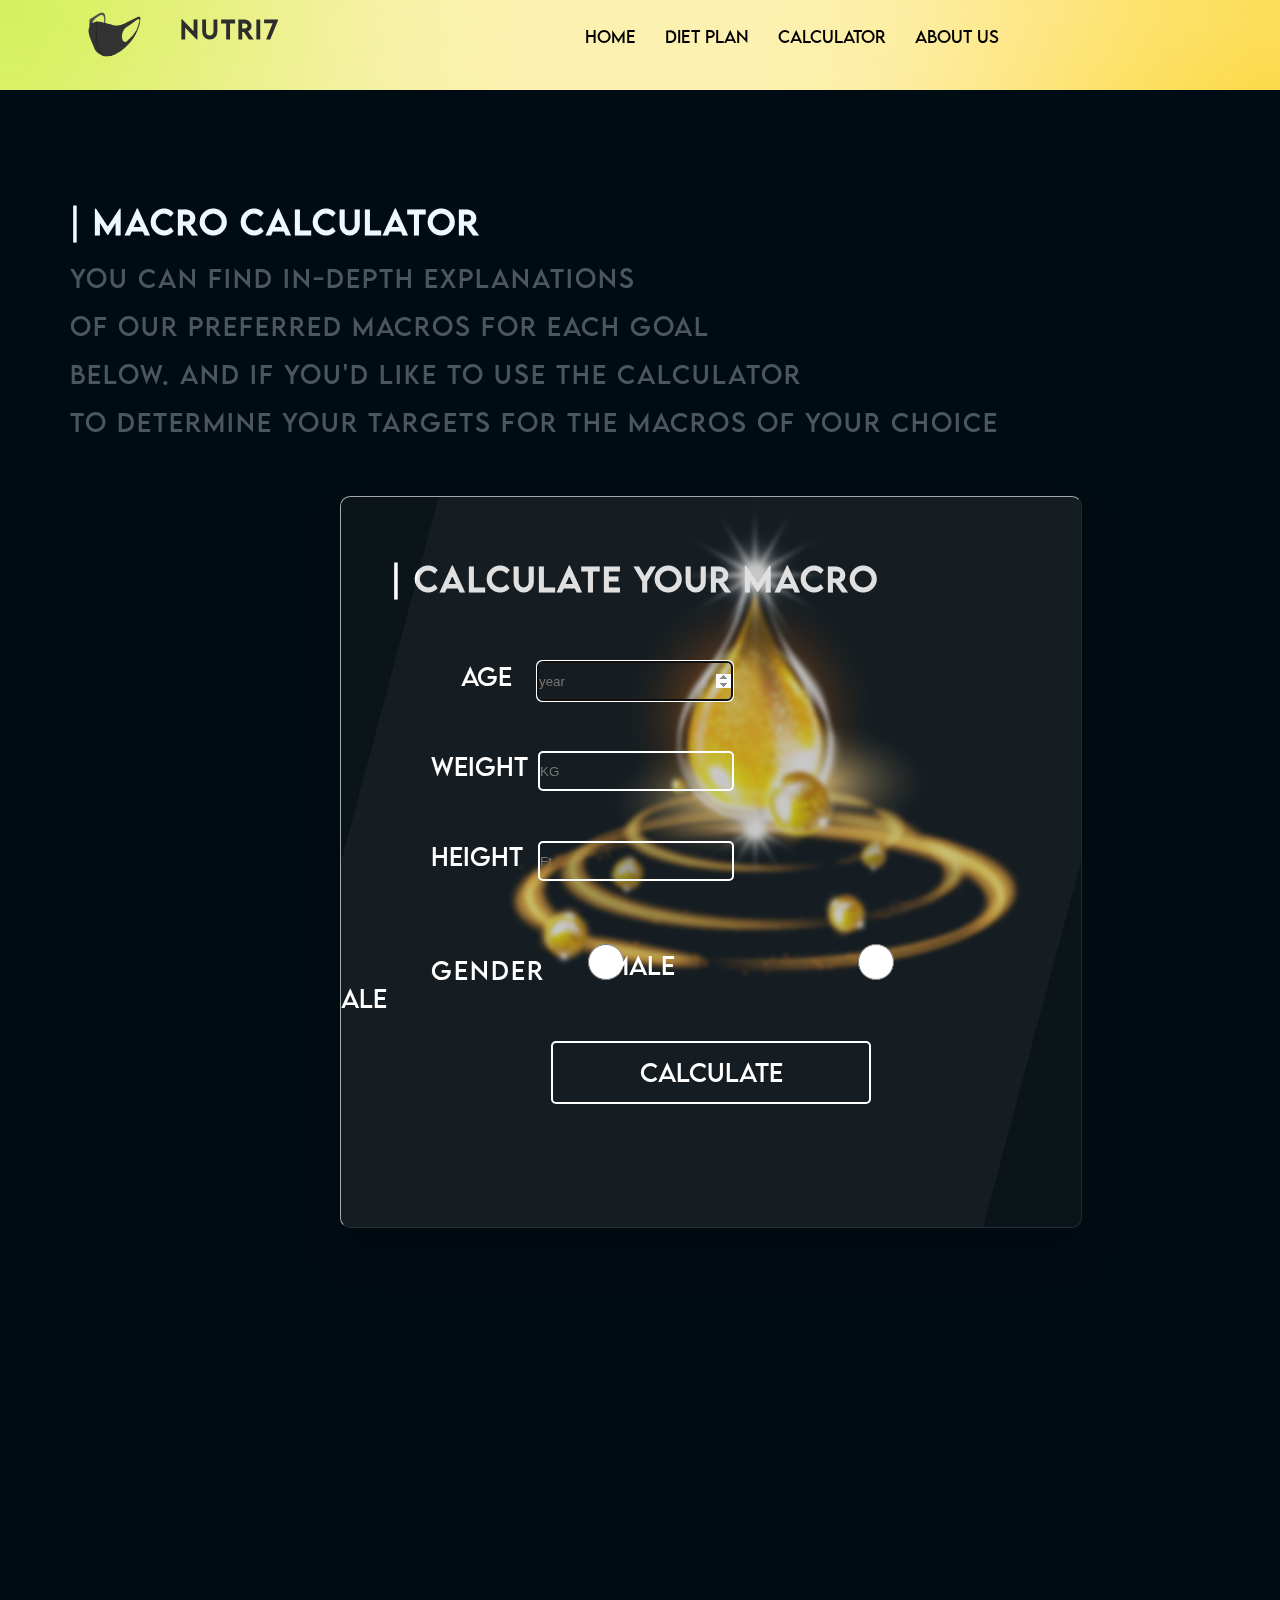
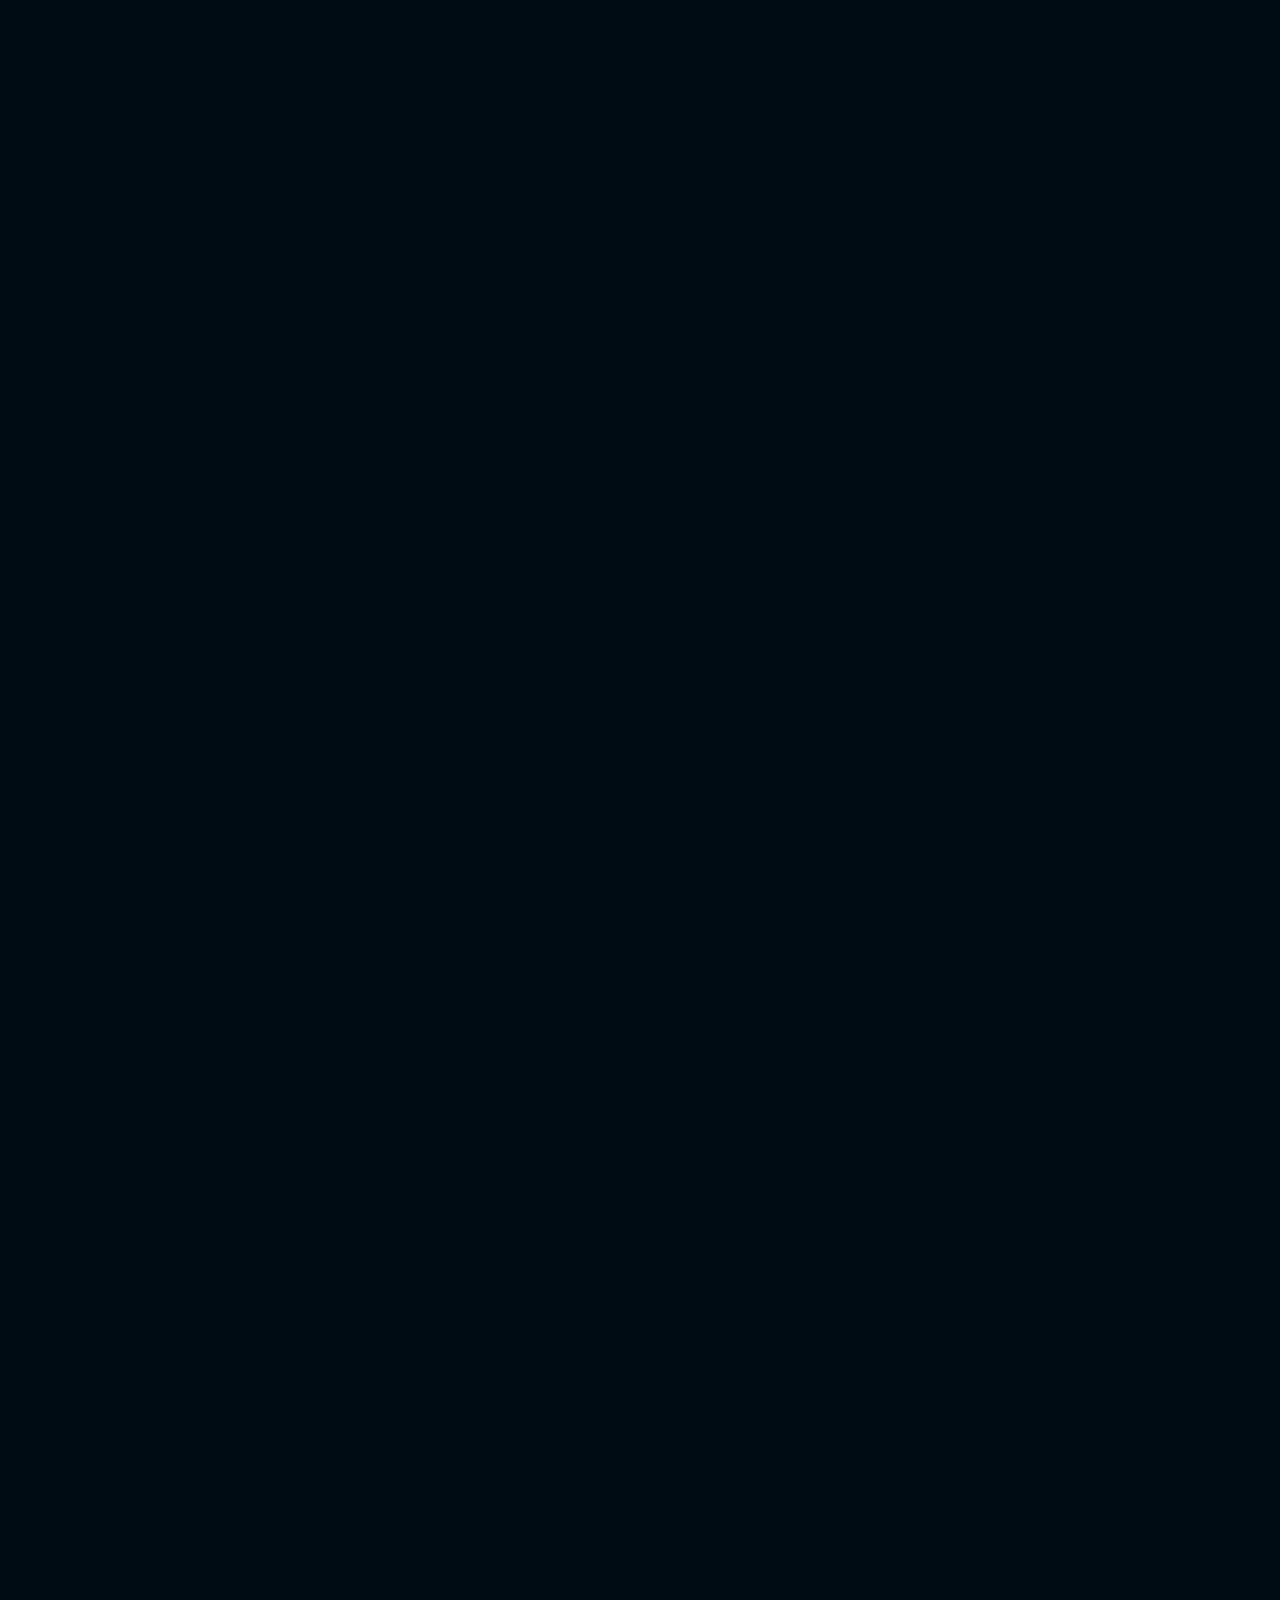
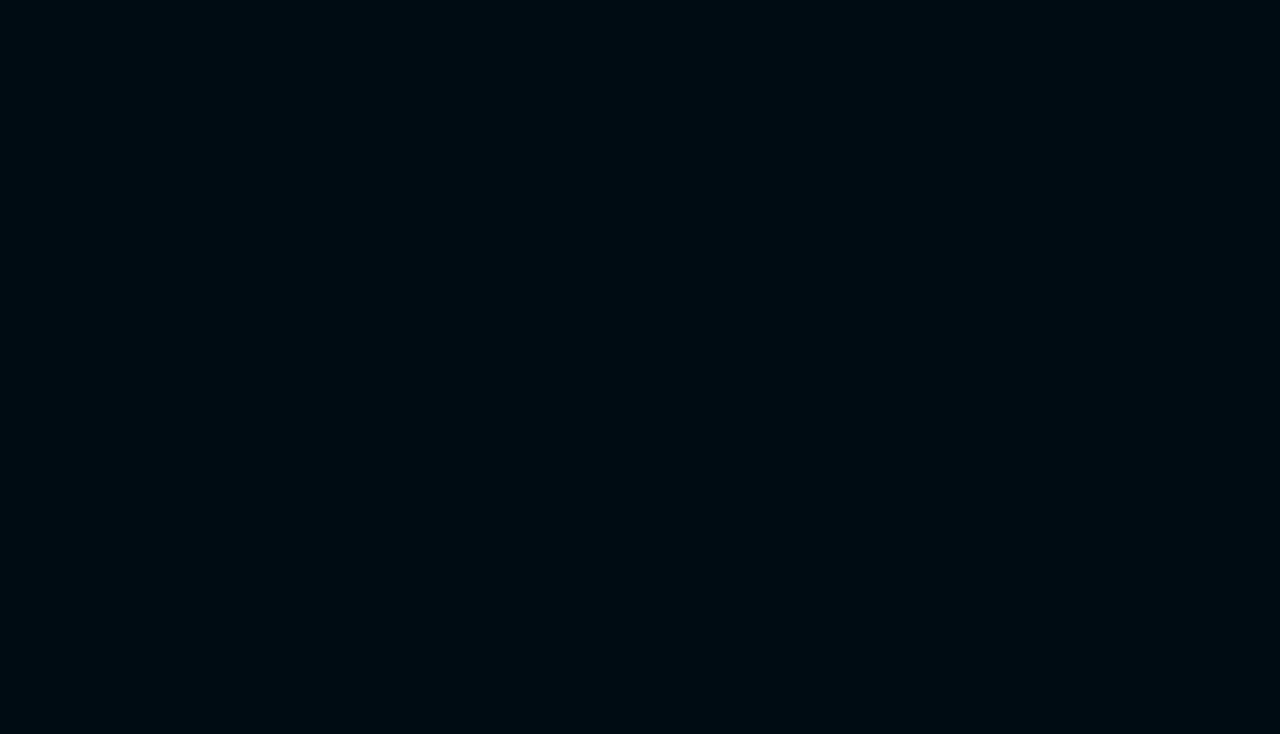
<file: macro.html>
<!DOCTYPE html>
<html lang="en">
<head>
    <meta charset="UTF-8">
    <meta http-equiv="X-UA-Compatible" content="IE=edge">
    <meta name="viewport" content="width=device-width, initial-scale=1.0">
    <link rel="stylesheet" href="https://cdnjs.cloudflare.com/ajax/libs/font-awesome/6.1.2/css/all.min.css" integrity="sha512-1sCRPdkRXhBV2PBLUdRb4tMg1w2YPf37qatUFeS7zlBy7jJI8Lf4VHwWfZZfpXtYSLy85pkm9GaYVYMfw5BC1A==" crossorigin="anonymous" referrerpolicy="no-referrer" />
    <link href="https://unpkg.com/aos@2.3.1/dist/aos.css" rel="stylesheet">
    <link rel="stylesheet" href="macro.css">
    <title>Macro Calculator</title>
</head>
<body>
    <nav>
        <div class="logo"data-aos="fade-in">
            <img src="mask.png" width="69px">
            <h1>
                NUTRI7
            </h1>
        </div>
        <div class="navbar"data-aos="fade-in">
            <ul>
                <li><a href="index.html" target="_blank">Home</a></li>
                <li><a href="#">DIET plan</a></li>
                <li><a href="index.html"target="_top">calculator</a></li>
                <li><a href="#"target="_top">About us</a></li>
            </ul>
        </div>
    </nav>

<div class="macro">
<div class="content1"data-aos="fade-right">
 <h1>| Macro Calculator</h1>
 <p>You can find in-depth explanations<br>
    of our preferred macros for each goal<br>
    below. And if you'd like to use the calculator<br>
    to determine your targets for the macros of your choice</p>
</div>
<div class="cal"data-aos="fade-in">
 <img src="macro.png" width="600px">
<div class="container">
 <h2>| Calculate Your Macro</h2>
<div class="inputbox">
<div class="text1">
 <span>AGE</span>
 <input type="number" placeholder="year" autofocus id="age">
</div>
<div class="text2">
 <span>Weight</span>
 <input type="number" placeholder="KG" id="weight">
</div>
<div class="text3">
 <span>Height</span>
 <input type="number" placeholder="Ft" id="height">
</div>
 <br><br><br>
 <div class="text4">
    <span>Gender</span>
    <input type="radio" id="male" name="gender">
    <label>MALE</label>
    <input type="radio" id="female" name="gender">
    <label>FEMALE</label>
    </div>

<div class="submit">
 <br>
 <input type="submit" value="Calculate" id="calculate">
 <span></span>
</div>
</div>
</div>
</div>
<!--macro content2nd-->
<div class="content2"data-aos="fade-right">
 <img src="food.jpg" width="50%">
 <img src="gradient.jpg" width="60%" id="gradi">
 <h1>| MACROS<br>
     what are macros and<br>
     why should we counting them.
 </h1>
 <p>Well, “macro” is short for<br>
    micronutrient.What's a<br>
    micronutrient? They're the<br>
    three categories of nutrients<br>
    you eat the most and provide<br>
    you with most of your energy:<br>
    protein,carbohydrates and fat.
 </p>
</div>
<!--macro content3rd-->
<div class="content3"data-aos="fade-left">
<div class="box" >
 <img src="content3.jpg" width="50%">
 <img src="gradient.jpg" width="60%" id="gradie">
</div>
<div class="macross" >
 <h1>|What AreTheMacros</h1>
 
<div class="carbs">
<div class="card">
<div class="percent" style="--clr:#fbde5f;--num:55;">
<div class="dot"></div>
 <svg>
 <circle cx="70" cy="70" r="70"></circle>
 <circle cx="70" cy="70" r="70"></circle>
 </svg>
<div class="number">
 <h2>55<Span>%</Span></h2>
 <p id="1">carbs </p>
</div>
</div>
</div>
<div class="card">
<div class="percent" style="--clr:hsl(49, 73%, 78%);--num:35;">
<div class="dot"></div>
 <svg>
 <circle cx="70" cy="70" r="70"></circle>
 <circle cx="70" cy="70" r="70"></circle>
 </svg>
<div class="number">
 <h2>35<Span>%</Span></h2>
 <p class="ft">Fat</p>
</div>
</div>
</div>
<div class="card">
<div class="percent" style="--clr:#ebfa86;--num:45;">
<div class="dot"></div>
 <svg>
 <circle cx="70" cy="70" r="70"></circle>
 <circle cx="70" cy="70" r="70"></circle>
 </svg>
<div class="number">
 <h2>45<Span>%</Span></h2>
 <p id="3">Protein</p>
</div>
</div>
</div>
</div>
</div>
</div>
<!--macro results-->
<div class="output"data-aos="zoom-in">
 <img src="gradient.jpg" width="100%">
 <h1>| Here your Macro Result</h1>
<div class="glass">
<div class="carb">
 <h2>| CARBS</h2>
 <img src="carbs.png" >
 <p id="carb-result"></p>
</div>
</div>
<div class="glass">
<div class="protein">
 <h2>| protein</h2>
 <img src="protein.png">
 <p id="protien-result"></p>
</div>
</div>
<div class="glass">
<div class="fat">
 <h2>| Fat</h2>
 <img src="fat.png">
 <p id="fat-result"></p>
</div>
</div>
</div>
</div>
<!--footer-->
<footer data-aos="fade-up">
 <img src="ftr.jpg" width="100%">
<div class="ftr">
<div class="nutrii7">
 <h1>| NUTRI7</h1>
 <p>it helps design<br>
    your lifestyle</p>
<div class="social">
  <a href="#"><i class="fa-brands fa-instagram"></i></a>
  <a href="#"><i class="fa-brands fa-whatsapp"></i></a>
  <a href="#"><i class="fa-regular fa-envelope"></i></a>
</div>
</div>
<div class="quicklink">
 <h1>| Quicklink</h1>
 <ul>
  <li>> About us</li>
  <li>> Classes</li>
  <li>> Our history</li>
  <li>> FAQ</li>
 </ul>
</div>
<div class="ourservices">
 <h1>| our services</h1>
 <ul>
  <li> > Personalized nutrition</li>
  <li> > Balance Body & Mind</li>
  <li> > Fitness performance</li>
  <li> > Weight loss programme</li>
 </ul>
</div>
<div class="contactus">
 <h1>| contact us</h1>
 <ul>
  <li> the trplicane,chennai</li>
  <li> 9678 46750</li>
  <li> info@madboy.com</li>
 </ul>
</div>
</div>
</footer>
<script src="https://unpkg.com/aos@2.3.1/dist/aos.js"></script>
<script>
    AOS.init();
</script>
<script src="macro.js"></script>
</body>
</html>
</file>
<file: macro.css>
@font-face {
    font-family: lemon;
    src: url(lemon.otf);
}
*{
    margin: 0;
    padding: 0;   
}
body{
    background-color: rgb(0, 12, 19);
    height: fit-content;
}
nav{
    width: 100%;
    height: 10vh;
    background:url(gradient.jpg);
    background-repeat: no-repeat;
    background-size: cover;
}
.navbar{
    position: relative;
    right: -560px;
    top: -80px;
    display: flex;
    width: fit-content;
}
.navbar ul li {
    display: inline-block;
    margin-left: 25px;
}
.navbar ul li a{
    text-decoration: none;
    font-family: lemon;
    font-size: 1rem;
    color: black;
    position: relative;
}
.navbar ul li a::after{
    content: '';
    position: absolute;
    bottom: -5px;
    left:0;
    right: 100%;
    height: 3px;
    background-color: black;
  }
  .navbar ul li a:hover::after{
   left: 0;
   right: 0;
   transition:1s ;  
  }
.logo{
    width:fit-content;
    height:fit-content;
}
.logo img{
    position: relative;
    right: -80px;
}
.logo h1{
    position: relative;
    top: -60px;
    right: -180px;
    font-family: lemon;
    font-size: 1.5rem;
    letter-spacing: 2px;
    color: rgb(45, 45, 45);
}
.macro{
    width: 100%;
    height: 2800px;
}
.content1{
    position: relative;
    right: -70px;
    top: 100px;
}
.content1 h1{
    color: aliceblue;
    font-size: 2rem;
    font-family: lemon;
    letter-spacing: 2px;
    line-height: 2;
    text-align: left;
    width: fit-content;
}
.content1 p{
    font-size: 1.5rem;
    color: rgba(240, 248, 255, 0.318);
    font-family: lemon;
    letter-spacing: 2px;
    line-height: 2;
    width: fit-content;
}
.cal{
    position: relative;
}
.cal img{
    position:absolute;
    top: 100px;
    margin-left: 450px;
}
.container{
    position:relative;
    top: 150px;
    left: 340px;
    width: 50vw;
    height: 70vh;
    padding:50px;
    background: rgba(61, 61, 61, 0.162);
    box-shadow: 0 25px 45px rgba(0,0,0,0.1);
    border: 1px solid  rgba(255, 255, 255, 0.644);
    border-right: 1px solid rgba(255,255,255,0.1);
    border-bottom: 1px solid rgba(255,255,255,0.1);
    border-radius: 10px;
    overflow: hidden;
    backdrop-filter: blur(2px); 
}
.container::before{
    content: '';
    position: absolute;
    top: 0;
    left: 0;
    width: 100%;
    height: 100%;
    background: rgba(77, 77, 77, 0.173);
    pointer-events:none;
    transform: skewX(-15deg);
}
.container h2{
    font-size: 2rem;
    font-family: lemon;
    letter-spacing: 2px;
    line-height: 2;
    color: white;
}
.container .inputbox{
    position: relative;
    width: 100%;
    height: 20vh;
    color: white;
    font-family: lemon;
}
.inputbox input:hover{
    color: rgb(255, 255, 255);
    background-color: rgb(98, 97, 97);
}
.inputbox .text1 input{
   position: relative;
    left: 20px;
    margin-top: 50px;
    width: 30%;
    height: 4vh;
    border-radius: 5px;
    background-color: transparent;
    border: 2px solid white;
    line-height: 2;
}
.text1 span{
    font-size: 1.5rem;
    margin-left: 70px;
}
.inputbox .text2 input{
  position: relative;
  left: 25px;
    margin-top: 50px;
    width: 30%;
    height: 4vh;
    border-radius: 5px;
    background-color: transparent;
    border: 2px solid white;
    line-height: 2;
}
.text2 span{
    position: relative;
right: -20px;
    font-size: 1.5rem;
    margin-left: 20px;
}
.inputbox .text3 input{
   position: relative;
   left: 30px;
    margin-top: 50px;
    width: 30%;
    height: 4vh;
    border-radius: 5px;
    background-color: transparent;
    border: 2px solid white;
    line-height: 2;
}
.text3 span{
    position: relative;
right: -20px;
    font-size: 1.5rem;
    margin-left: 20px;
}
.inputbox .text4 input{
    width: 30%;
    height: 4vh;
    background-color: transparent;
    border: 2px solid white;
    line-height: 2;
}
.text4 span{
position: relative;
right: -40px;
    font-size: 1.5rem;
    letter-spacing: 2px;
}
.text4 label{
    position: relative;
    left: -100px;
    top: -5px;
    font-size: 1.5rem;
}
.submit input{
    position: absolute;
    left: 160px;
    width: 50%;
    height:7vh ;
    border-radius: 5px;
    border: 2px solid white;
    background-color: transparent;
    color: white;
    font-size: 1.5rem;
    font-family: lemon;
}
.submit input:hover{
    background-color: grey;
    color: rgb(251, 229, 139);
}
.content2{
    position: relative;
    bottom: -450px;  
}
.content2 img{
    position: relative;
    top: -110px;
}
.content2 #gradi{
    position: relative;
    top: -650px;
    width: 52%;
    height: 70vh;
    z-index: -1;
}
.content2 h1{
    width: fit-content;
    position: relative;
    top: -1160px;
    left: 850px;
    font-family: lemon;
    font-size: 2rem;
    color: white;
    line-height: 2;
}
.content2 p{
    position: absolute;
    bottom: 810px;
    right:10px;
    font-size: 2rem;
    font-family: lemon;
    letter-spacing: 2px;
    line-height: 1.5;
    color: grey;
}
.content3{
    display: flex;
    justify-content: space-between;
}
.box{
    order: 2;
}
.macross{
    order: 1;
}
.carbs{
    position: relative;
    right: -50px;
    display: flex;
    justify-content: center;
    align-items: center;
    gap: 40px;
}
.carbs .card{
    position: relative;
    width: 200px;
    height: 150px;
    background: rgba(50, 50, 50, 0.773);
    display: flex;
    justify-content: center;
    align-items: center;
}
.carbs .percent{
    position: relative;
    width: 150px;
    height: 150px;
}
.carbs .percent svg{
    position: relative;
    width: 100%;
    height: 100%;
    transform: rotate(270deg);
}
.carbs .percent svg circle{
    width: 100%;
    height: 100%;
    fill: transparent;
    stroke-width:2;
    stroke: #191919;
    transform: translate(5px,5px);
}
.carbs .percent svg circle:nth-child(2){
    stroke: var(--clr);
    stroke-dasharray: 440;
    stroke-dashoffset: calc(440 - (440 * var(--num)) / 100);
    animation: fadeIn 1s linear forwards;
    animation-delay: 1.5s;
    opacity: 0;
}
@keyframes fadeIn{
    0%{
        opacity: 0;
    }
    100%{
        opacity: 1;
    }
}
.dot{
    position: absolute;
    inset: 5px;
    z-index: 10;
    transform:rotate(calc(3.6deg * var(--num))) ;
    /*360deg/ 100 = 3.6 */
    animation: animateDot 2s linear forwards;
}
@keyframes animateDot{
    0%
    {
        transform: rotate(0deg);
    }
    100%
    {
        transform: rotate(calc(3.6deg * var(--num))); 
}
}
.dot::before{
    content: '';
    position: absolute;
    top: -5px;
    left: 50%;
    transform: translateX(-50%);
    width: 10px;
    height: 10px;
    border-radius: 50%;
    background: var(--clr);
    box-shadow: 0 0 10px var(--clr),
    0 0 30px var(--clr);
}
.number{
    position: absolute;
    inset: 0;
    display: flex;
    justify-content: center;
    align-items: center;
    flex-direction: column;
    animation: fadeIn 1s linear forwards;
    animation-delay: 1s;
    opacity: 0;
}
.number h2{
    display: flex;
    justify-content: center;
    align-items: center;
    color: wheat;
    font-size: 2rem;
    font-family: lemon;
    font-weight: 100;
    letter-spacing: 2px;
}
.number h2 span{
    font-weight: 300;
    color: white;
    font-size: 1rem;
}
.number p{
    position: relative;
    left: -10px;
    font-weight: 300;
    font-size: 0.75em;
    line-height: 2px;
    text-transform: uppercase;
    color: rgba(255, 255, 255, 0.75);
    margin-bottom: -650px;  
}
.content3 img{
    position: relative;
    top: -160px;
    right: -150px;
    width: 700px;
}
.content3 #gradie{
    position: relative;
    top: -660px;
    right: -120px;
    width: 87%;
    height: 65vh;
    z-index: -1;
}
.content3 h1{
    position: relative;
    top: -190px;
    right: -190px;
    width: 130px;
    font-family: lemon;
    font-size: 2rem;
    color: white;
    line-height: 2;
    letter-spacing: 2px;
}
.content3 p{
    position: absolute;
    bottom: 830px;
    right:10px;
    font-size: 2rem;
    font-family: lemon;
    letter-spacing: 2px;
    line-height: 1.5;
}
.output{
    position: relative;
    top: -500px;
    display: flex;
    justify-content: center;
    align-items: center;
    max-width: 1500px;
    flex-wrap: wrap;
    z-index: 1;
}
.output img{
    position:absolute;
    height: 50vh;
    right: -10px;
}
.output h1{
    position: absolute;
    left: 500px;
    top: 120px;
    font-family: lemon;
    font-size: 2rem;
    letter-spacing: 2px;
}
.output .glass{
    position: relative;
  top: 190px;
  right: -10px;
  width: 350px;
  height: 450px;
  margin: 30px;
  box-shadow: 20px 20px 50px rgba(0, 0,0, 0.5);
  border-radius: 5px;
  background: rgba(2, 2, 2, 0.1);
  overflow: hidden;
  display: flex;
  justify-content: center;
  align-items: center;
  border-top: 1px solid rgba(12, 12, 12, 0.5);
  border-left: 1px solid rgba(17, 17, 17, 0.4);
  backdrop-filter: blur(5px);
  z-index: 1;
  
}
.output .glass .carb{
    padding: 20px;
    text-align: center;
    transition: 0.5s;  
}
.output .glass .carb h2{
  position: absolute;
  bottom: 350px;
  left: 80px;
  font-size: 2rem;
  pointer-events: none;
  letter-spacing: 3px;
  line-height: 2;
  color: rgb(60, 60, 60);
  font-family: lemon;
  z-index: 1;
}
.output .glass .carb p{
    font-family: lemon;
    font-size: 1.5rem;
    color: white;
    line-height: 2;
    letter-spacing: 2px;
}
.output .glass .carb img{
    position: relative;
    width: 90%;
    height: 30%;
    top: -10px;
}
.output .glass .protein{
    padding: 20px;
    text-align: center;
    transition: 0.5s;  
}
.output .glass .protein h2{
  position: absolute;
  bottom: 350px;
  left: 80px;
  font-size: 2rem;
  pointer-events: none;
  letter-spacing: 3px;
  line-height: 2;
  color: rgb(51, 51, 51);
  font-family: lemon;
  z-index: 1;
}
.output .glass .protein p{
    font-family: lemon;
    font-size: 1.5rem;
    color: white;
    line-height: 2;
    letter-spacing: 2px;
}
.output .glass .protein img{
    position: relative;
    width: 60%;
    height: 30%;
}
.output .glass .fat{
    padding: 20px;
    text-align: center;
    transition: 0.5s; 
}
.output .glass .fat h2{
  position: absolute;
  bottom: 350px;
  left: 100px;
  font-size: 2rem;
  pointer-events: none;
  letter-spacing: 3px;
  line-height: 2;
  color: rgb(56, 56, 56);
  font-family: lemon;
  z-index: 1;
}
.output .glass .fat p{
    font-family: lemon;
    font-size: 1.5rem;
    color: white;
    line-height: 2;
    letter-spacing: 2px;
}
.output .glass .fat img{
    position: relative;
    width: 55%;
    height: 10%;
}
footer{
    position: relative;
    bottom: -500px;
}
footer img{
    height: 440px;
}
footer .ftr{
    display: flex;
    justify-content: center;
    align-items: center;
    height: 0px;
}
.ftr .nutrii7{
    position: relative;
    top: -230px;
    left: -120px;
}
.nutrii7 h1{
    font-family: lemon;
    font-size: 1.7rem;
    letter-spacing: 2px;
    line-height: 3;
}
.nutrii7 p{
    font-family: lemon;
    font-size: 1.3rem;
    letter-spacing: 2px;
    line-height: 2;
    margin-top: 20px;
}
.nutrii7 a{
    font-size: 2rem;
    color: black;
     margin-right: 20px;
     line-height: 3; 
}
.quicklink{
    position: relative;
    top: -230px;
    left: -50px;
}
.quicklink h1{
    font-family: lemon;
    font-size: 1.7rem;
    letter-spacing: 2px;
    line-height: 3;
}
.quicklink ul li{
    font-family: lemon;
    font-size: 1.3rem;
    letter-spacing: 2px;
    line-height: 2;
    list-style-type: none;
    margin-top: 10px;
    cursor: pointer;
}
.ourservices{
    position: relative;
    top: -230px;
    right: -40px;
}
.ourservices h1{
    font-family: lemon;
    font-size: 1.7rem;
    letter-spacing: 2px;
    line-height: 3;
}
.ourservices ul li{
    font-family: lemon;
    font-size: 1.3rem;
    letter-spacing: 2px;
    line-height: 2;
    list-style-type: none;
    margin-top: 10px;
    cursor: pointer;
}
.contactus{
    position: relative;
    top: -250px;
    right: -120px;
}
.contactus h1{
    font-family: lemon;
    font-size: 1.7rem;
    letter-spacing: 2px;
    line-height: 3;
}
.contactus ul li{
    font-family: lemon;
    font-size: 1.3rem;
    letter-spacing: 2px;
    line-height: 2;
    list-style-type: none;
    margin-top: 10px;
    cursor: pointer;
}
</file>
